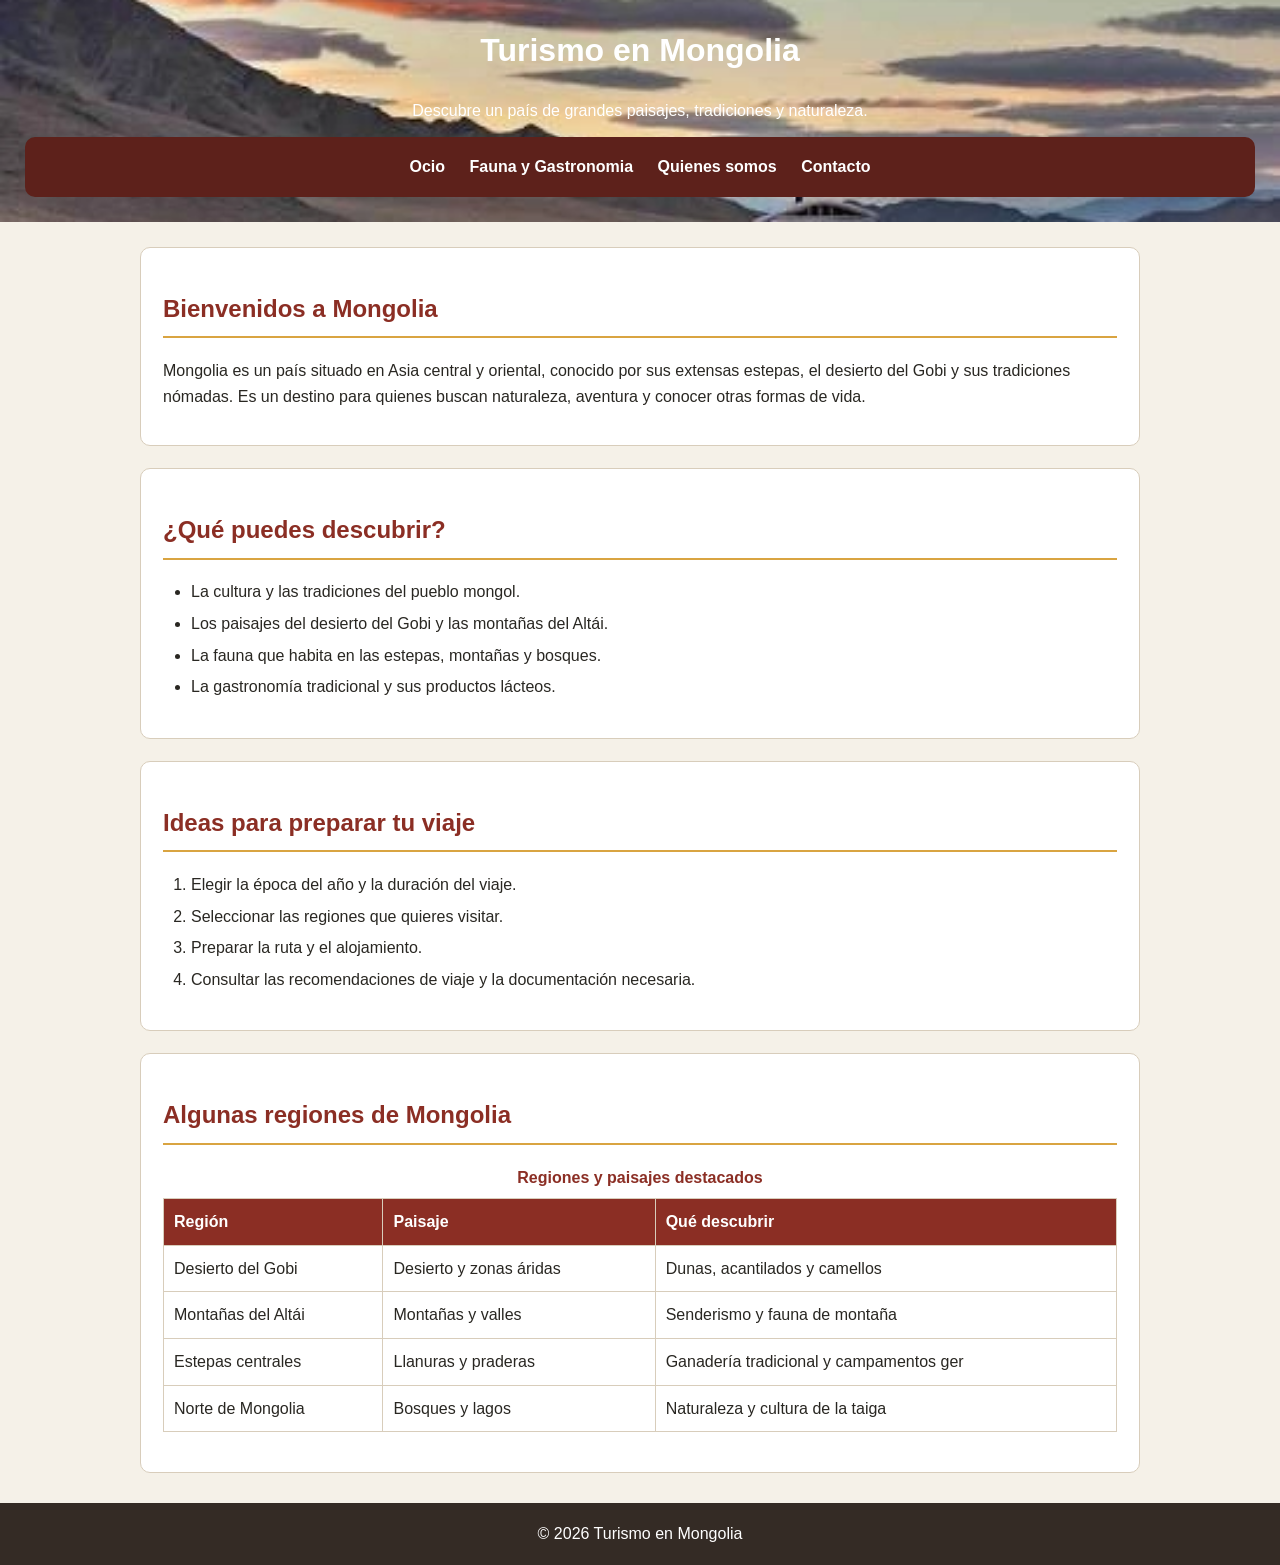
<file: mi-pagina-web-main/index.html>
<!DOCTYPE html>
<html lang="en">

<head>
    <meta charset="UTF-8">
    <meta name="viewport" content="width=device-width, initial-scale=1.0">
    <title>Mongolia</title>
    <link rel="icon" type="Imagenes/favicom.png" sizes="32x32" href="Imagenes/favicom.png">
    <link rel="apple-touch-icon" href="Imagenes/icono.png">
    <meta name="descripcion"
        content="En esta Web encontrarás qué visitar en mongolia, qué rutas recorrer, como son sus gentes y su cultura. ">
    <link rel="stylesheet" href="estilos.css">
</head>

<body>
    <header>
        <h1>Turismo en Mongolia</h1>
        <p>Descubre un país de grandes paisajes, tradiciones y naturaleza.</p>
        <nav>
            <a href="Ocio.html">Ocio</a>
            <a href="Fauna.html">Fauna y Gastronomia</a>
            <a href="SobreNosotros.html">Quienes somos</a>
            <a href="Contacto.html">Contacto</a>
        </nav>
    </header>
    <main>
        <section>
            <h2>Bienvenidos a Mongolia</h2>
            <p>Mongolia es un país situado en Asia central y oriental, conocido por sus extensas estepas, el desierto
                del Gobi y sus tradiciones nómadas. Es un destino para quienes buscan naturaleza, aventura y conocer
                otras formas de vida.</p>
        </section>

        <section>
            <h2>¿Qué puedes descubrir?</h2>
            <ul>
                <li>La cultura y las tradiciones del pueblo mongol.</li>
                <li>Los paisajes del desierto del Gobi y las montañas del Altái.</li>
                <li>La fauna que habita en las estepas, montañas y bosques.</li>
                <li>La gastronomía tradicional y sus productos lácteos.</li>
            </ul>
        </section>

        <section>
            <h2>Ideas para preparar tu viaje</h2>
            <ol>
                <li>Elegir la época del año y la duración del viaje.</li>
                <li>Seleccionar las regiones que quieres visitar.</li>
                <li>Preparar la ruta y el alojamiento.</li>
                <li>Consultar las recomendaciones de viaje y la documentación necesaria.</li>
            </ol>
        </section>

        <section>
            <h2>Algunas regiones de Mongolia</h2>
            <table>
                <caption>Regiones y paisajes destacados</caption>
                <thead>
                    <tr>
                        <th scope="col">Región</th>
                        <th scope="col">Paisaje</th>
                        <th scope="col">Qué descubrir</th>
                    </tr>
                </thead>
                <tbody>
                    <tr>
                        <td>Desierto del Gobi</td>
                        <td>Desierto y zonas áridas</td>
                        <td>Dunas, acantilados y camellos</td>
                    </tr>
                    <tr>
                        <td>Montañas del Altái</td>
                        <td>Montañas y valles</td>
                        <td>Senderismo y fauna de montaña</td>
                    </tr>
                    <tr>
                        <td>Estepas centrales</td>
                        <td>Llanuras y praderas</td>
                        <td>Ganadería tradicional y campamentos ger</td>
                    </tr>
                    <tr>
                        <td>Norte de Mongolia</td>
                        <td>Bosques y lagos</td>
                        <td>Naturaleza y cultura de la taiga</td>
                    </tr>
                </tbody>
            </table>
        </section>
    </main>
    <footer>
        <p>&copy; 2026 Turismo en Mongolia</p>
    </footer>
</body>


</html>
</file>
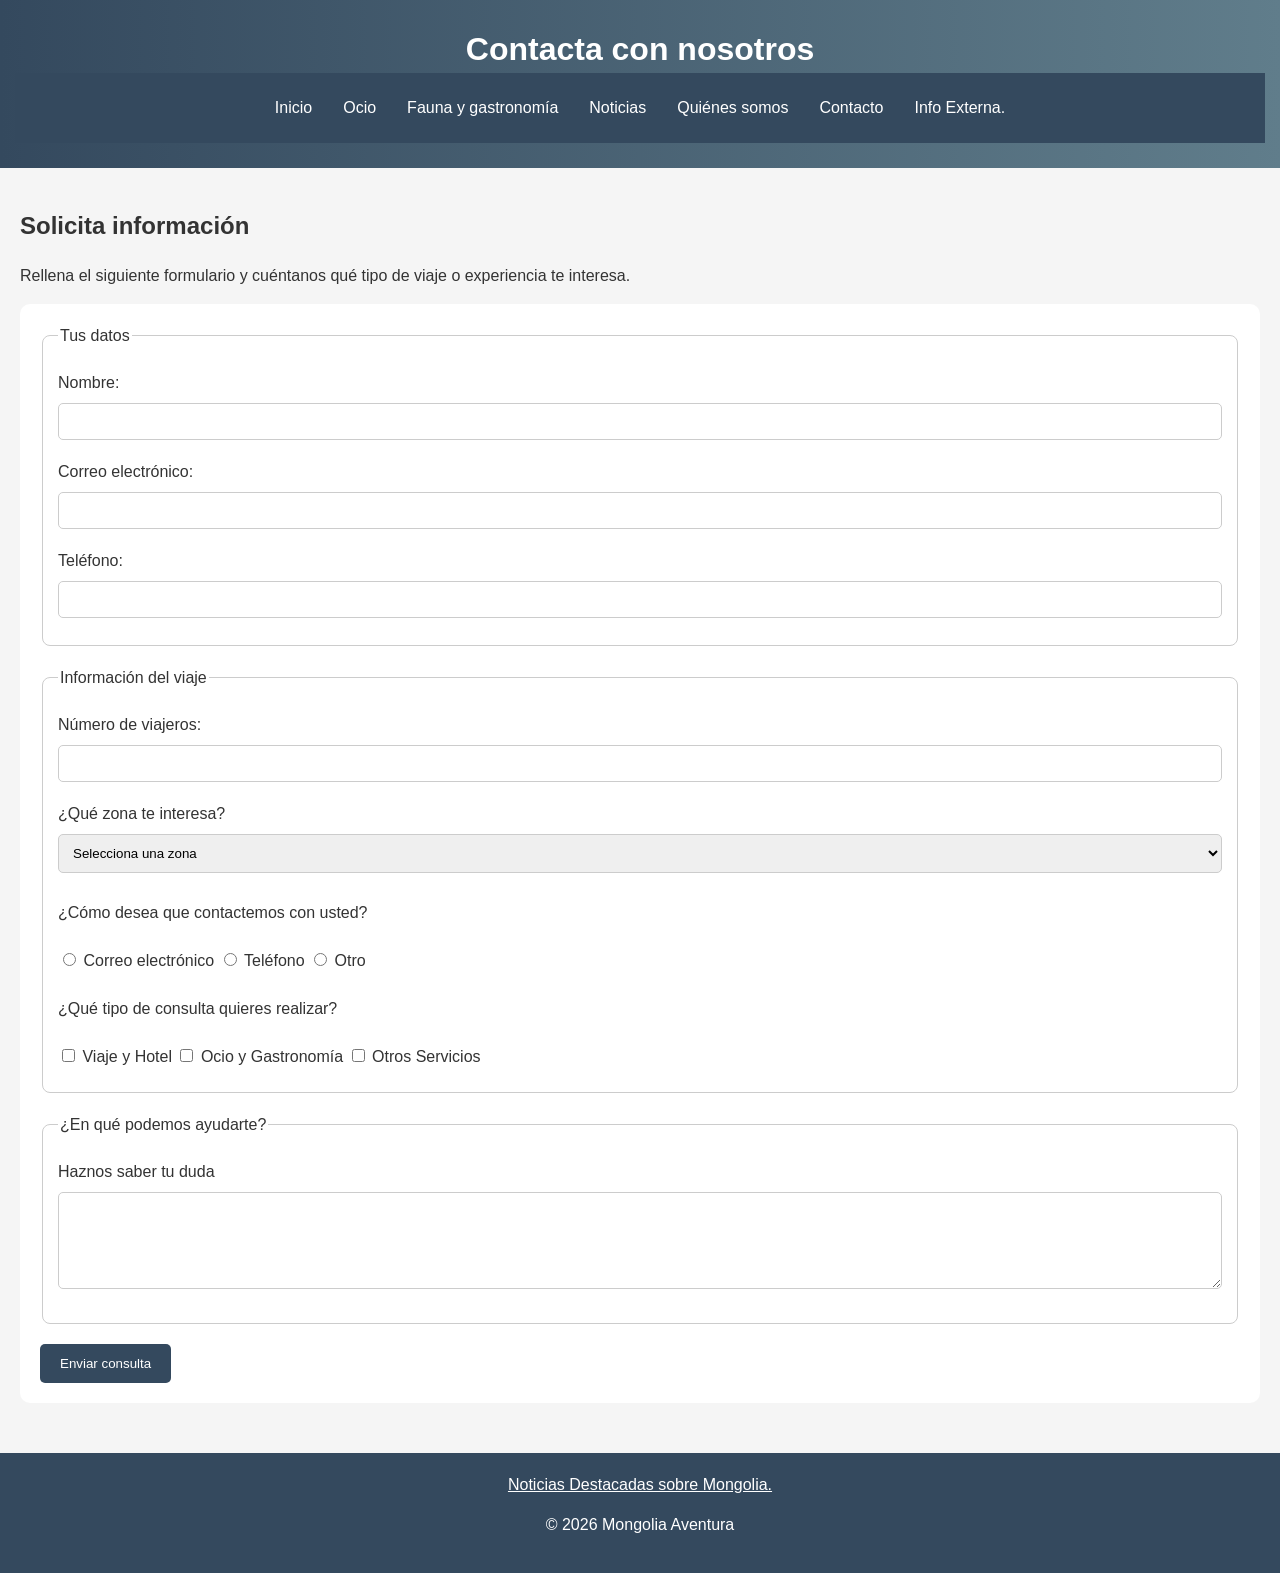
<file: Contacto.html>
<!DOCTYPE html>
<html lang="es">

<head>
    <meta charset="UTF-8">
    <meta name="viewport" content="width=device-width, initial-scale=1.0">
    <title>Contacto Mongolia Aventura</title>
    <link rel="icon" type="image/png" sizes="32x32" href="Imagenes/favicom.webp">
    <link rel="apple-touch-icon" href="Imagenes/icono.png">
    <meta name="description"
        content="Contacta con Mongolia Aventura para solicitar información sobre viajes y experiencias en Mongolia.">
    <link rel="stylesheet" href="estilos.css">

</head>

<body>
    <header>
        <h1>Contacta con nosotros</h1>
        <nav>
            <a href="index.html">Inicio</a>
            <a href="Ocio.html">Ocio</a>
            <a href="FaunayGastronomia.html">Fauna y gastronomía</a>
            <a href="noticias.xml">Noticias</a>
            <a href="SobreNosotros.html">Quiénes somos</a>
            <a href="Contacto.html">Contacto</a>
            <a href="https://es.wikipedia.org/wiki/Mongolia" target="_blank" rel="noopener">Info Externa.</a>
        </nav>
    </header>

    <main>
        <section>
            <h2>Solicita información</h2>
            <p>Rellena el siguiente formulario y cuéntanos qué tipo de viaje o experiencia te interesa.</p>

            <form action="gracias.html" method="get">
                <fieldset>
                    <legend>Tus datos</legend>

                    <label for="nombre">Nombre:</label>
                    <input type="text" id="nombre" name="nombre" required>

                    <label for="correo">Correo electrónico:</label>
                    <input type="email" id="correo" name="correo" required>

                    <label for="telefono">Teléfono:</label>
                    <input type="text" id="telefono" name="telefono" required>
                </fieldset>

                <fieldset>
                    <legend>Información del viaje</legend>

                    <label for="viajeros">Número de viajeros:</label>
                    <input type="number" id="viajeros" name="viajeros" min="1" max="12" required>

                    <label for="destino">¿Qué zona te interesa?</label>
                    <select id="destino" name="destino" required>
                        <option value="">Selecciona una zona</option>
                        <option value="gobi">Desierto del Gobi</option>
                        <option value="altai">Montañas del Altái</option>
                        <option value="estepas">Estepas centrales</option>
                        <option value="norte">Norte de Mongolia</option>
                    </select>

                    <p>¿Cómo desea que contactemos con usted?</p>
                    <input type="radio" id="contacto-email" name="contacto" value="email" required>
                    <label for="contacto-email">Correo electrónico</label>

                    <input type="radio" id="contacto-tlf" name="contacto" value="tlf">
                    <label for="contacto-tlf">Teléfono</label>

                    <input type="radio" id="contacto-otro" name="contacto" value="otros">
                    <label for="contacto-otro">Otro</label>

                    <p>¿Qué tipo de consulta quieres realizar?</p>
                    <input type="checkbox" id="consulta-viaje" name="actividades" value="viaje">
                    <label for="consulta-viaje">Viaje y Hotel</label>

                    <input type="checkbox" id="consulta-ocio" name="actividades" value="Ocio">
                    <label for="consulta-ocio">Ocio y Gastronomía</label>

                    <input type="checkbox" id="consulta-otros" name="actividades" value="otros">
                    <label for="consulta-otros">Otros Servicios</label>
                </fieldset>

                <fieldset>
                    <legend>¿En qué podemos ayudarte?</legend>
                    <label for="mensaje">Haznos saber tu duda</label>
                    <textarea id="mensaje" name="mensaje" rows="5" required></textarea>
                </fieldset>

                <button type="submit">Enviar consulta</button>
            </form>
        </section>
    </main>

    <footer>
        <a href="noticias.xml">Noticias Destacadas sobre Mongolia.</a>
        <p>&copy; 2026 Mongolia Aventura</p>
    </footer>
</body>

</html>
</file>
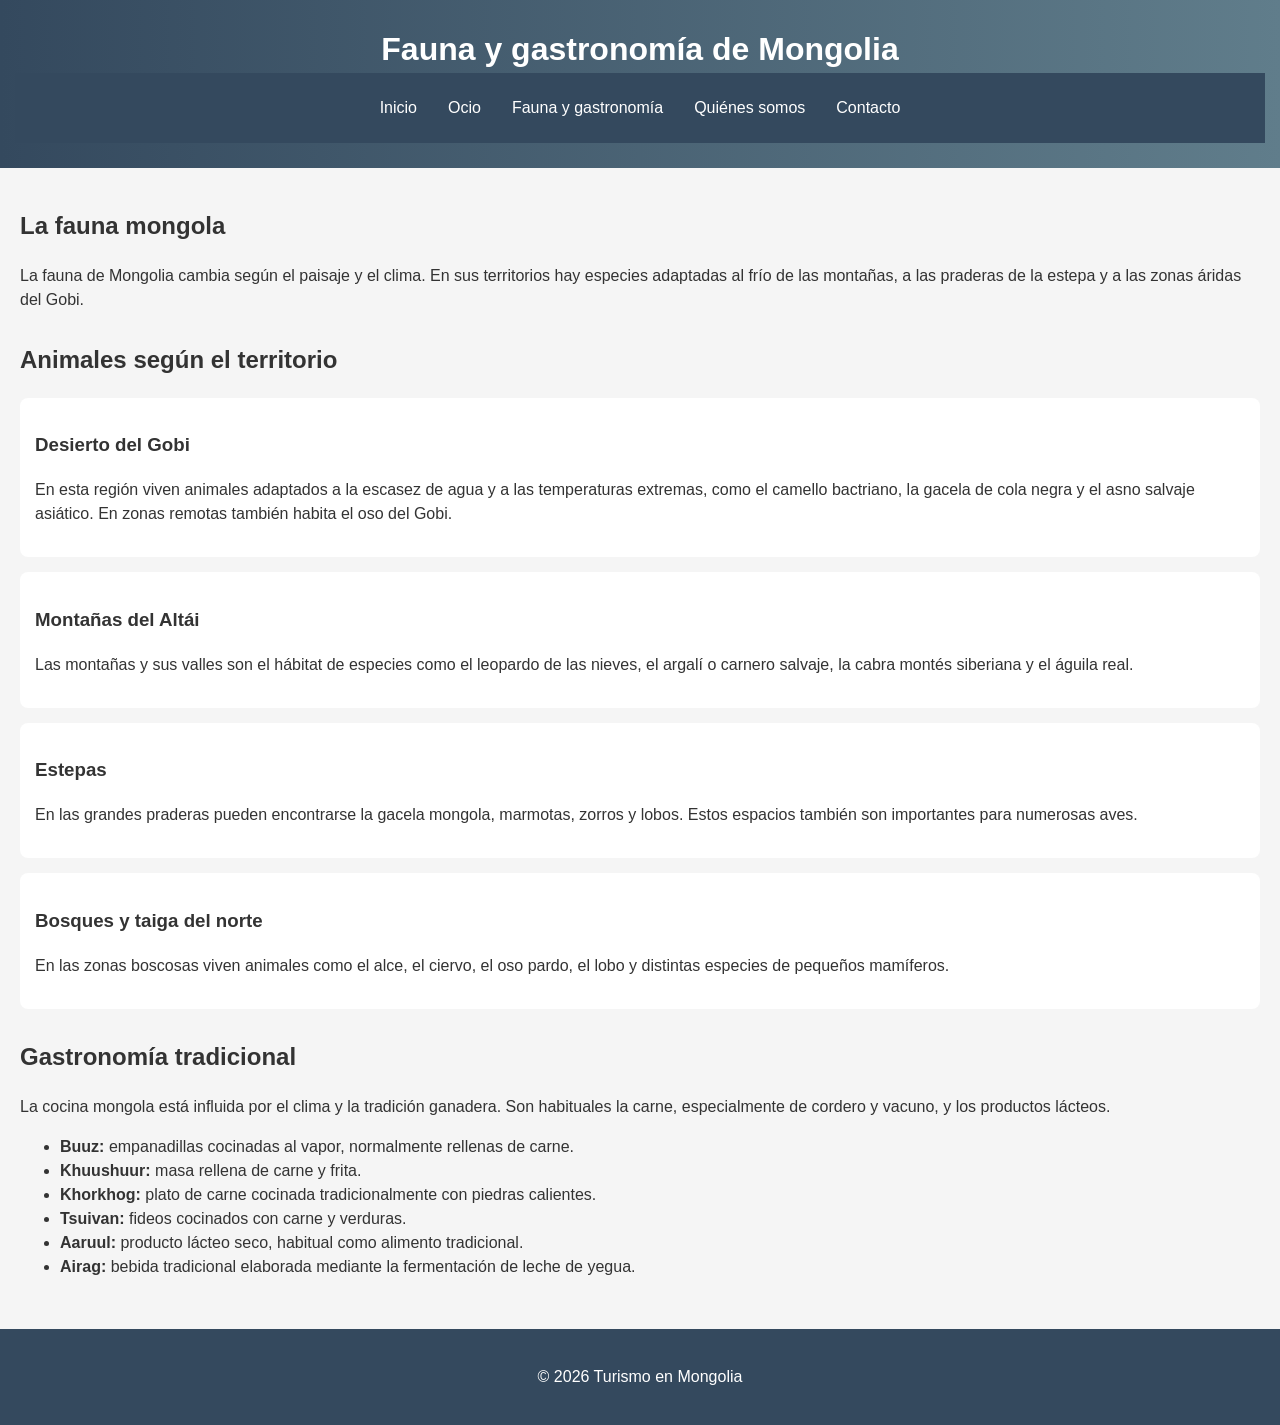
<file: Fauna.html>
<!DOCTYPE html>
<html lang="es">
<head>
    <meta charset="UTF-8">
    <meta name="viewport" content="width=device-width, initial-scale=1.0">
    <title>Fauna y gastronomía | Mongolia</title>
    <link rel="icon" type="image/png" sizes="32x32" href="Imagenes/favicon.png">
    <link rel="apple-touch-icon" href="Imagenes/icono.png">
    <meta name="description" content="Descubre los animales de Mongolia y algunos platos de su gastronomía tradicional.">
    <link rel="stylesheet" href="estilos.css">
</head>
<body>
    <header>
        <h1>Fauna y gastronomía de Mongolia</h1>
        <nav>
            <a href="index.html">Inicio</a>
            <a href="Ocio.html">Ocio</a>
            <a href="Fauna.html">Fauna y gastronomía</a>
            <a href="SobreNosotros.html">Quiénes somos</a>
            <a href="Contacto.html">Contacto</a>
        </nav>
    </header>

    <main>
        <section>
            <h2>La fauna mongola</h2>
            <p>La fauna de Mongolia cambia según el paisaje y el clima. En sus territorios hay especies adaptadas al frío de las montañas, a las praderas de la estepa y a las zonas áridas del Gobi.</p>
        </section>

        <section>
            <h2>Animales según el territorio</h2>
            <article>
                <h3>Desierto del Gobi</h3>
                <p>En esta región viven animales adaptados a la escasez de agua y a las temperaturas extremas, como el camello bactriano, la gacela de cola negra y el asno salvaje asiático. En zonas remotas también habita el oso del Gobi.</p>
            </article>
            <article>
                <h3>Montañas del Altái</h3>
                <p>Las montañas y sus valles son el hábitat de especies como el leopardo de las nieves, el argalí o carnero salvaje, la cabra montés siberiana y el águila real.</p>
            </article>
            <article>
                <h3>Estepas</h3>
                <p>En las grandes praderas pueden encontrarse la gacela mongola, marmotas, zorros y lobos. Estos espacios también son importantes para numerosas aves.</p>
            </article>
            <article>
                <h3>Bosques y taiga del norte</h3>
                <p>En las zonas boscosas viven animales como el alce, el ciervo, el oso pardo, el lobo y distintas especies de pequeños mamíferos.</p>
            </article>
        </section>

        <section>
            <h2>Gastronomía tradicional</h2>
            <p>La cocina mongola está influida por el clima y la tradición ganadera. Son habituales la carne, especialmente de cordero y vacuno, y los productos lácteos.</p>
            <ul>
                <li><strong>Buuz:</strong> empanadillas cocinadas al vapor, normalmente rellenas de carne.</li>
                <li><strong>Khuushuur:</strong> masa rellena de carne y frita.</li>
                <li><strong>Khorkhog:</strong> plato de carne cocinada tradicionalmente con piedras calientes.</li>
                <li><strong>Tsuivan:</strong> fideos cocinados con carne y verduras.</li>
                <li><strong>Aaruul:</strong> producto lácteo seco, habitual como alimento tradicional.</li>
                <li><strong>Airag:</strong> bebida tradicional elaborada mediante la fermentación de leche de yegua.</li>
            </ul>
        </section>
    </main>

    <footer>
        <p>&copy; 2026 Turismo en Mongolia</p>
    </footer>
</body>
</html>
</file>
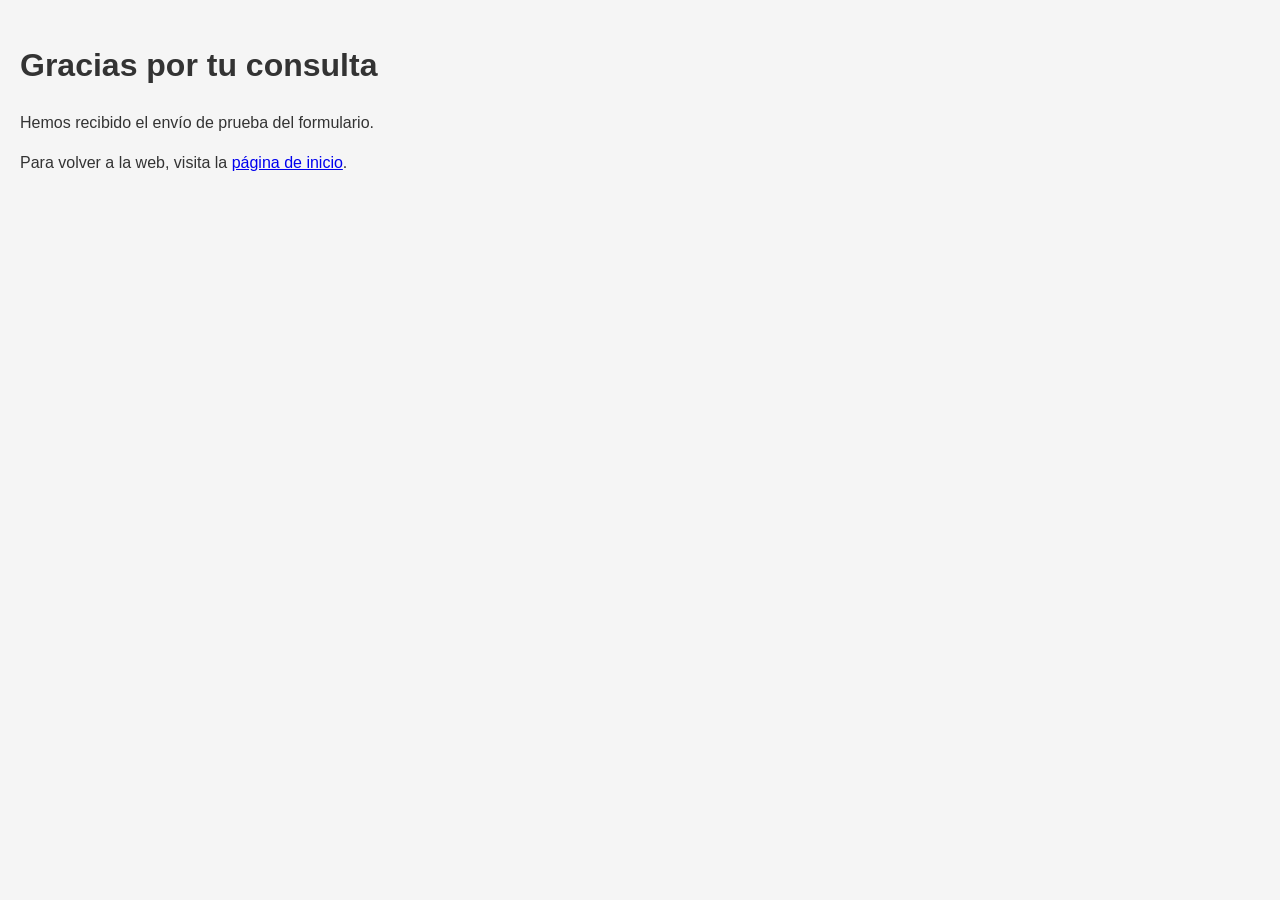
<file: gracias.html>
<!DOCTYPE html>
<html lang="es">
<head>
    <meta charset="UTF-8">
    <meta name="viewport" content="width=device-width, initial-scale=1.0">
    <title>Gracias  Mongolia </title>
    <link rel="stylesheet" href="estilos.css">
</head>
<body>
    <main>
        <h1>Gracias por tu consulta</h1>
        <p>Hemos recibido el envío de prueba del formulario.</p>
        <p>Para volver a la web, visita la <a href="index.html">página de inicio</a>.</p>
    </main>
</body>
</html>
</file>
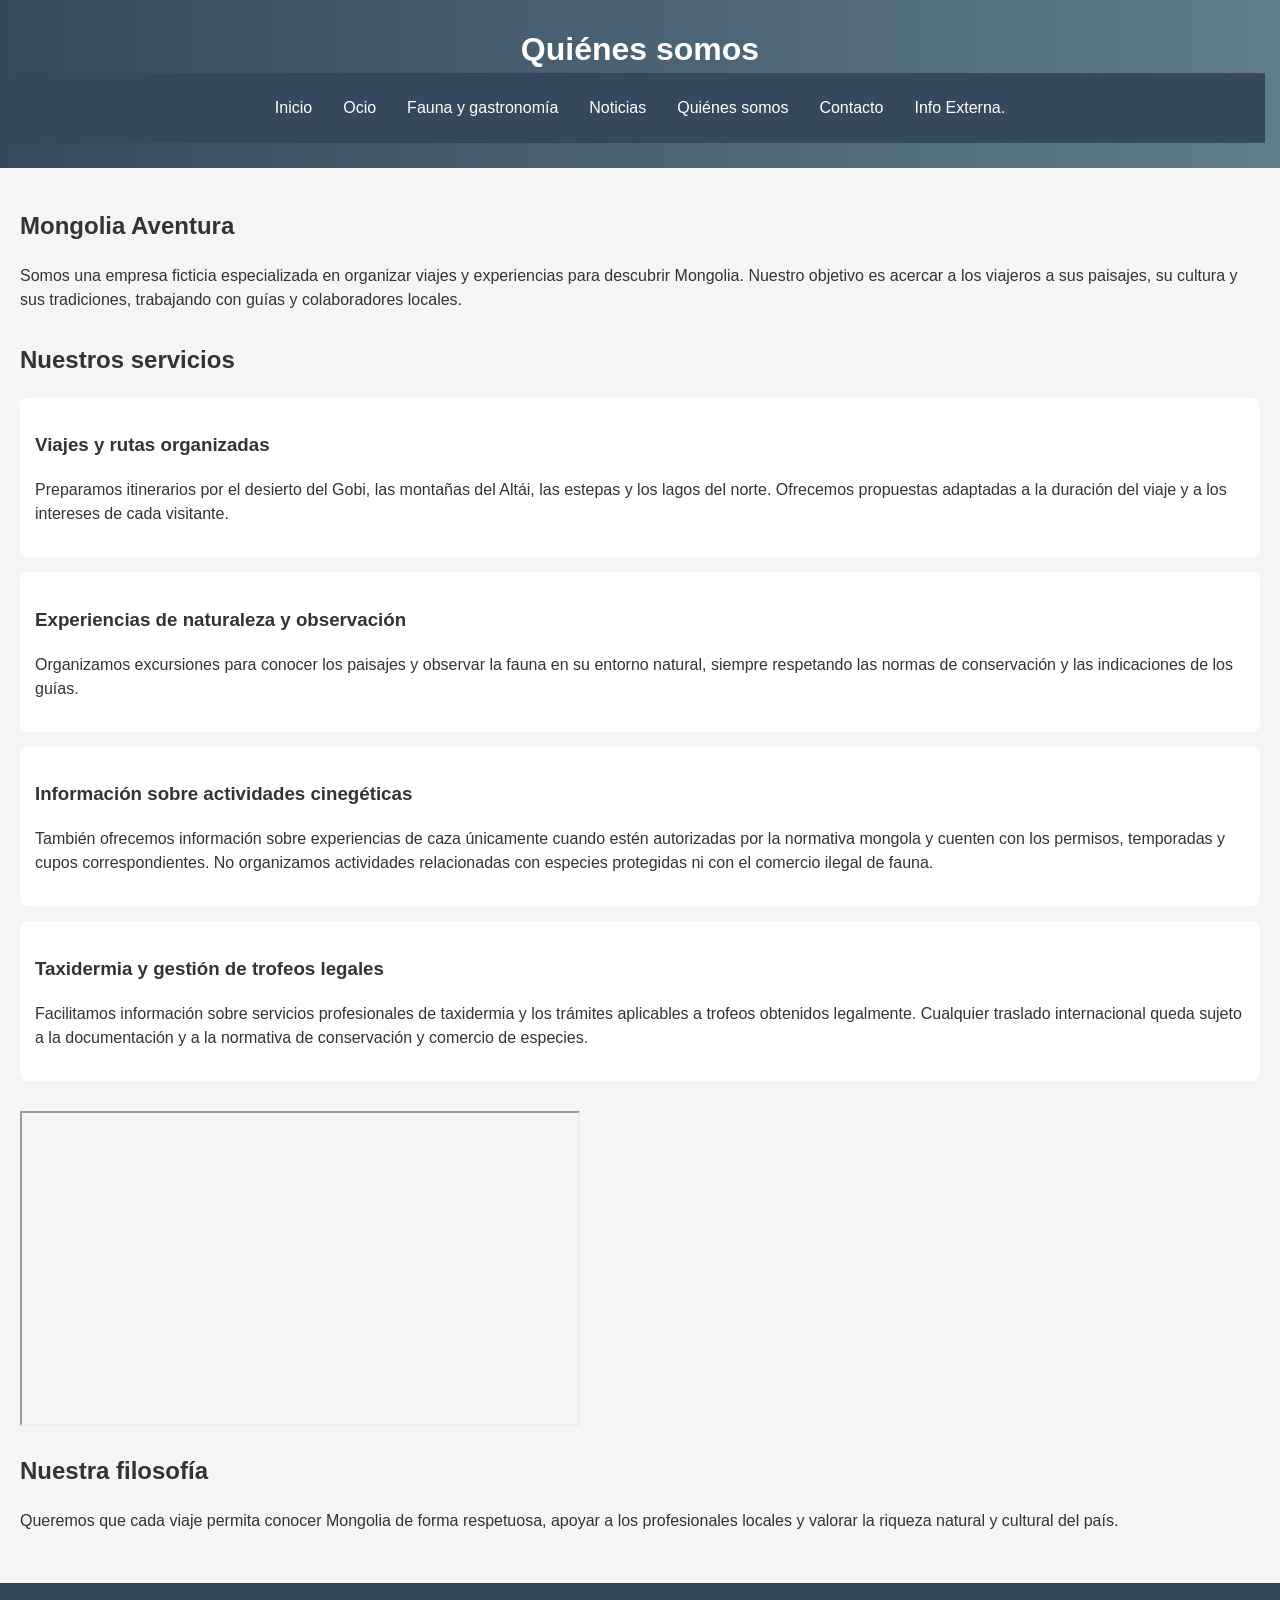
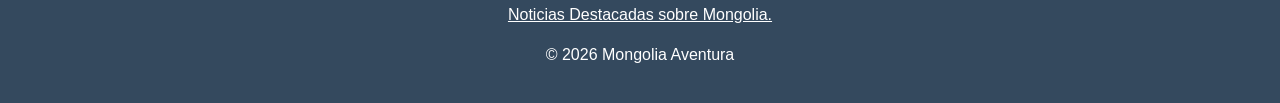
<file: SobreNosotros.html>
<!DOCTYPE html>
<html lang="es">

<head>
    <meta charset="UTF-8">
    <meta name="viewport" content="width=device-width, initial-scale=1.0">
    <title>Quiénes somos: Mongolia Aventura</title>
    <link rel="icon" type="image/png" sizes="32x32" href="Imagenes/favicom.webp">
    <link rel="apple-touch-icon" href="Imagenes/icono.png">
    <meta name="description"
        content="Conoce Mongolia Aventura, una empresa ficticia dedicada a organizar viajes y experiencias en Mongolia.">
    <link rel="stylesheet" href="estilos.css">
</head>

<body>
    <header>
        <h1>Quiénes somos</h1>
        <nav>
            <a href="index.html">Inicio</a>
            <a href="Ocio.html">Ocio</a>
            <a href="FaunayGastronomia.html">Fauna y gastronomía</a>
            <a href="noticias.xml">Noticias</a>
            <a href="SobreNosotros.html">Quiénes somos</a>
            <a href="Contacto.html">Contacto</a>
            <a href="https://es.wikipedia.org/wiki/Mongolia" target="_blank" rel="noopener">Info Externa.</a>
        </nav>
    </header>

    <main>
        <section>
            <h2>Mongolia Aventura</h2>
            <p>Somos una empresa ficticia especializada en organizar viajes y experiencias para descubrir Mongolia.
                Nuestro objetivo es acercar a los viajeros a sus paisajes, su cultura y sus tradiciones, trabajando con
                guías y colaboradores locales.</p>
        </section>

        <section>
            <h2>Nuestros servicios</h2>
            <article>
                <h3>Viajes y rutas organizadas</h3>
                <p>Preparamos itinerarios por el desierto del Gobi, las montañas del Altái, las estepas y los lagos del
                    norte. Ofrecemos propuestas adaptadas a la duración del viaje y a los intereses de cada visitante.
                </p>
            </article>
            <article>
                <h3>Experiencias de naturaleza y observación</h3>
                <p>Organizamos excursiones para conocer los paisajes y observar la fauna en su entorno natural, siempre
                    respetando las normas de conservación y las indicaciones de los guías.</p>
            </article>
            <article>
                <h3>Información sobre actividades cinegéticas</h3>
                <p>También ofrecemos información sobre experiencias de caza únicamente cuando estén autorizadas por la
                    normativa mongola y cuenten con los permisos, temporadas y cupos correspondientes. No organizamos
                    actividades relacionadas con especies protegidas ni con el comercio ilegal de fauna.</p>
            </article>
            <article>
                <h3>Taxidermia y gestión de trofeos legales</h3>
                <p>Facilitamos información sobre servicios profesionales de taxidermia y los trámites aplicables a
                    trofeos obtenidos legalmente. Cualquier traslado internacional queda sujeto a la documentación y a
                    la normativa de conservación y comercio de especies.</p>
            </article>
        </section>
        <iframe width="560" height="315" src="https://www.youtube.com/embed/KFYJTITi3XE"
            title="Documental sobre la vida y la infancia de los niños en Mongolia"
            allow="accelerometer; autoplay; clipboard-write; encrypted-media; gyroscope; picture-in-picture; web-share"
            referrerpolicy="strict-origin-when-cross-origin" allowfullscreen>
        </iframe>


        <section>
            <h2>Nuestra filosofía</h2>
            <p>Queremos que cada viaje permita conocer Mongolia de forma respetuosa, apoyar a los profesionales locales
                y valorar la riqueza natural y cultural del país.</p>
        </section>
    </main>

    <footer>
        <a href="noticias.xml">Noticias Destacadas sobre Mongolia.</a>
        <p>&copy; 2026 Mongolia Aventura</p>
    </footer>
</body>

</html>
</file>
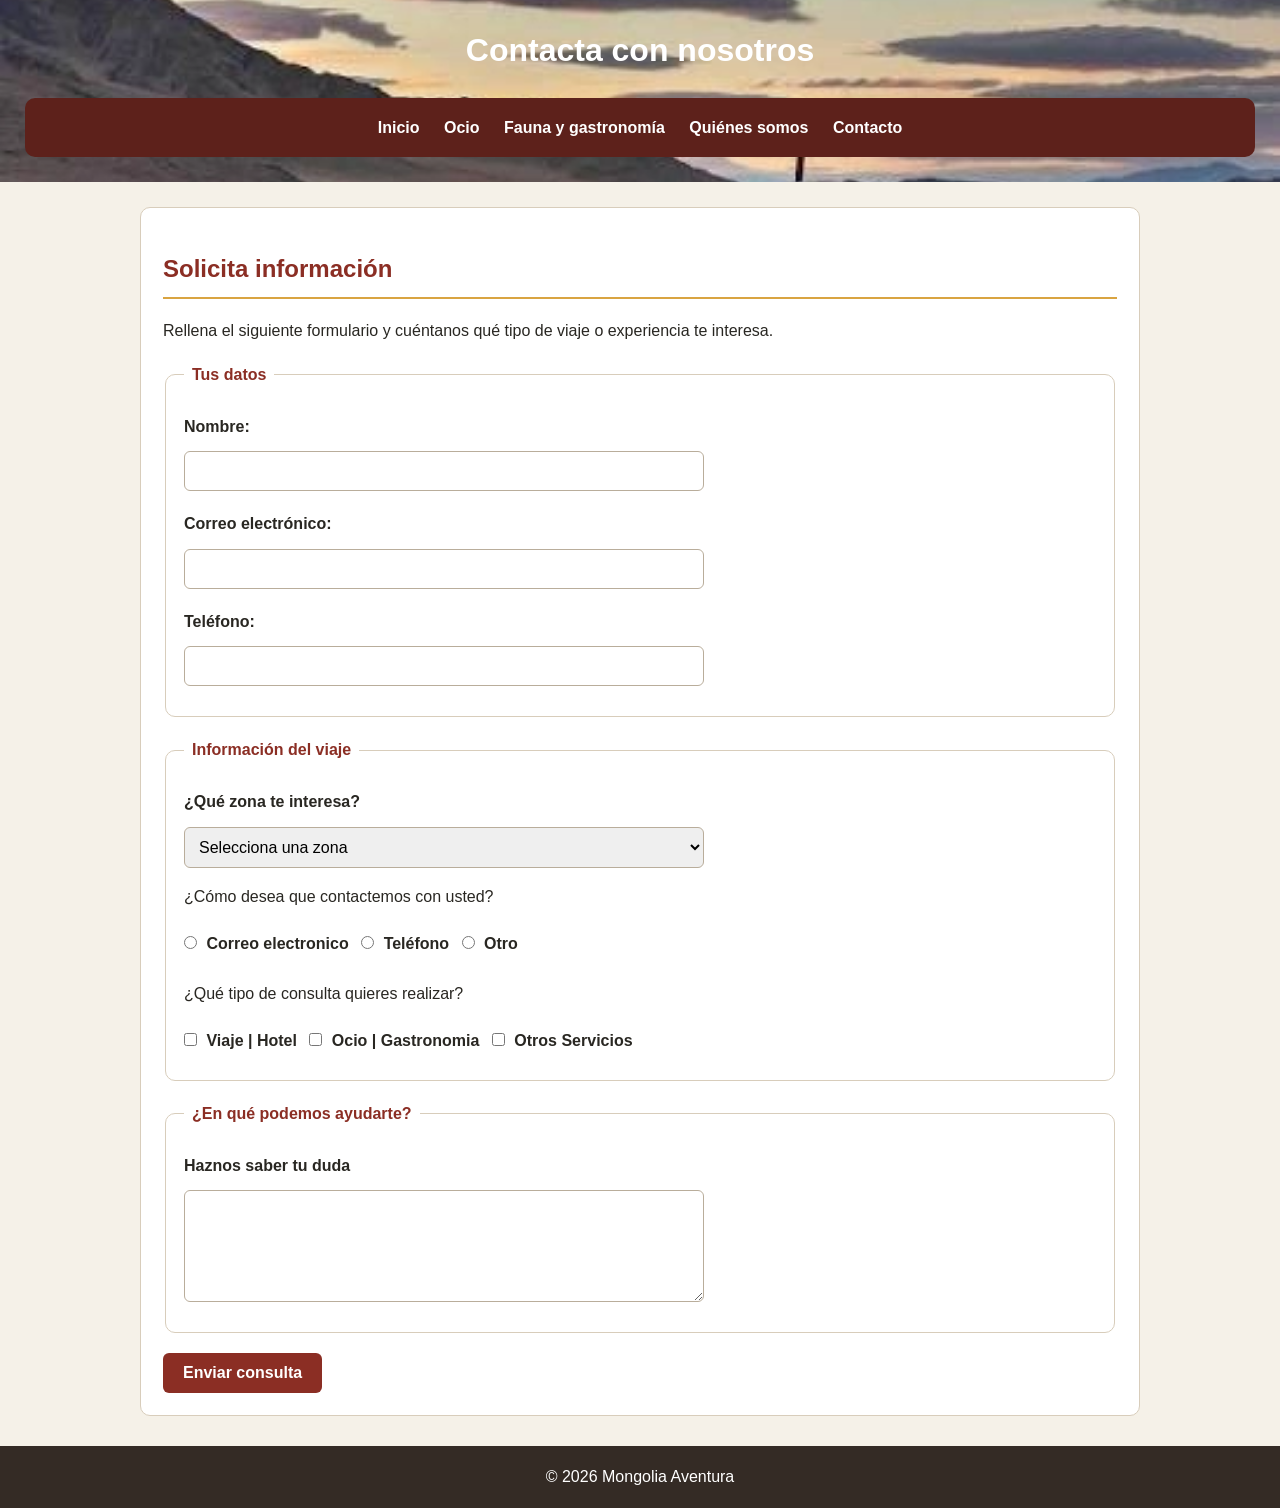
<file: mi-pagina-web-main/Contacto.html>
<!DOCTYPE html>
<html lang="es">
<head>
    <meta charset="UTF-8">
    <meta name="viewport" content="width=device-width, initial-scale=1.0">
    <title>Contacto | Mongolia Aventura</title>
    <link rel="icon" type="image/png" sizes="32x32" href="Imagenes/favicon.png">
    <link rel="apple-touch-icon" href="Imagenes/icono.png">
    <meta name="description" content="Contacta con Mongolia Aventura para solicitar información sobre viajes y experiencias en Mongolia.">
    <link rel="stylesheet" href="estilos.css">
</head>
<body>
    <header>
        <h1>Contacta con nosotros</h1>
        <nav>
            <a href="index.html">Inicio</a>
            <a href="Ocio.html">Ocio</a>
            <a href="Fauna.html">Fauna y gastronomía</a>
            <a href="SobreNosotros.html">Quiénes somos</a>
            <a href="Contacto.html">Contacto</a>
        </nav>
    </header>

    <main>
        <section>
            <h2>Solicita información</h2>
            <p>Rellena el siguiente formulario y cuéntanos qué tipo de viaje o experiencia te interesa.</p>

            <form action="gracias.html" method="get">
                <fieldset>
                    <legend>Tus datos</legend>

                    <label for="nombre">Nombre:</label>
                    <input type="text" id="nombre" name="nombre" required>

                    <label for="correo">Correo electrónico:</label>
                    <input type="email" id="correo" name="correo" required>

                    <label for="telefono">Teléfono:</label>
                    <input type="text" id="telefono" name="telefono" required>
                </fieldset>

                <fieldset>
                    <legend>Información del viaje</legend>

                    <label for="destino">¿Qué zona te interesa?</label>
                    <select id="destino" name="destino" required>
                        <option value="">Selecciona una zona</option>
                        <option value="gobi">Desierto del Gobi</option>
                        <option value="altai">Montañas del Altái</option>
                        <option value="estepas">Estepas centrales</option>
                        <option value="norte">Norte de Mongolia</option>
                    </select>

                    <p>¿Cómo desea que contactemos con usted?</p>
                    <input type="radio" id="email" name="contacto" value="email" required>
                    <label for="email">Correo electronico</label>

                    <input type="radio" id="tlf" name="contacto" value="tlf">
                    <label for="tlf">Teléfono</label>

                    <input type="radio" id="otros" name="contacto" value="otros">
                    <label for="otros">Otro</label>

                    <p>¿Qué tipo de consulta quieres realizar?</p>
                    <input type="checkbox" id="viaje" name="actividades" value="viaje">
                    <label for="viaje">Viaje | Hotel</label>

                    <input type="checkbox" id="Ocio" name="actividades" value="Ocio">
                    <label for="Ocio">Ocio | Gastronomia</label>

                    <input type="checkbox" id="otros" name="actividades" value="otros">
                    <label for="otros">Otros Servicios</label>
                </fieldset>

                <fieldset>
                    <legend>¿En qué podemos ayudarte?</legend>
                    <label for="mensaje">Haznos saber tu duda</label>
                    <textarea id="mensaje" name="mensaje" rows="5"></textarea>
                </fieldset>

                <button type="submit">Enviar consulta</button>
            </form>
        </section>
    </main>

    <footer>
        <p>&copy; 2026 Mongolia Aventura</p>
    </footer>
</body>
</html>
</file>
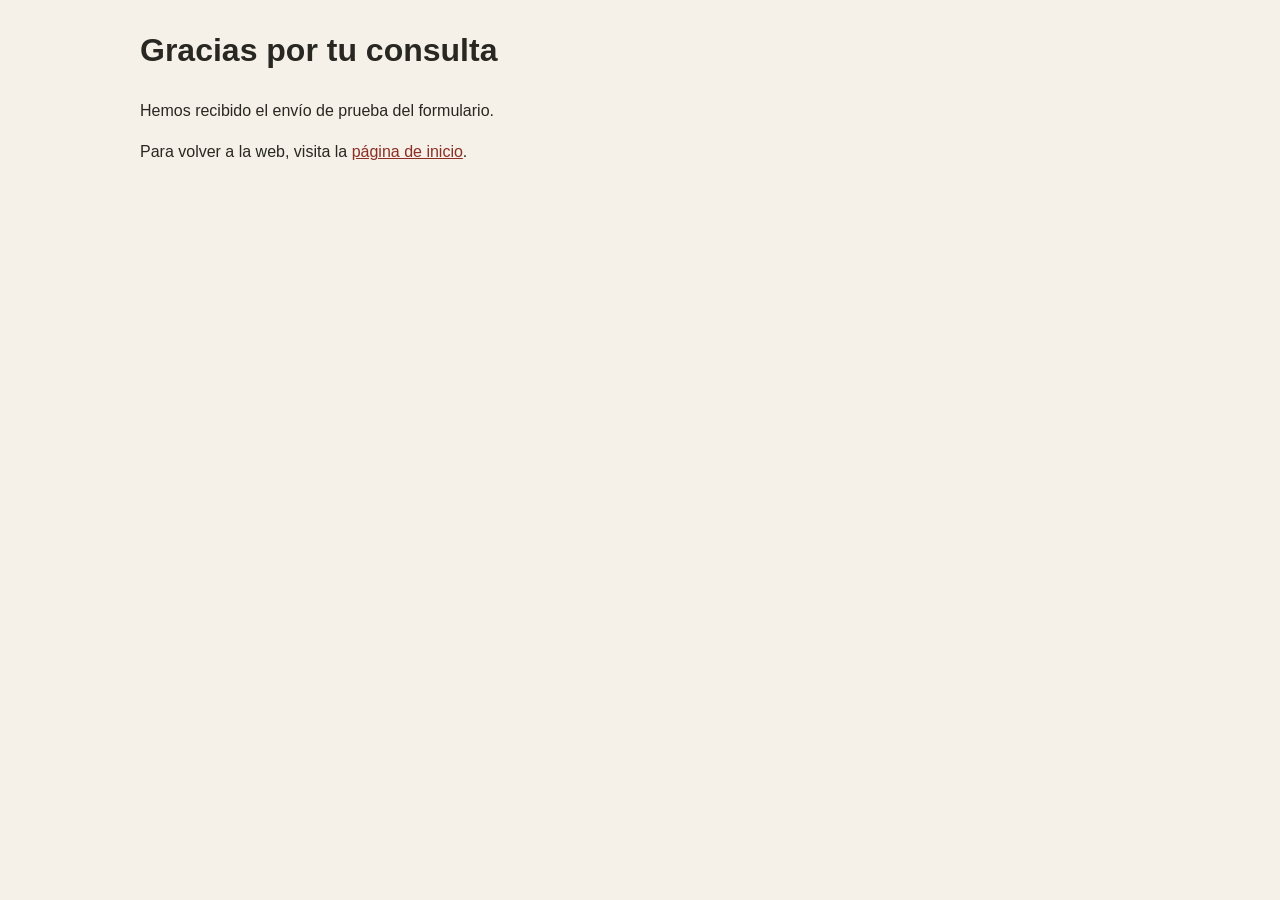
<file: mi-pagina-web-main/gracias.html>
<!DOCTYPE html>
<html lang="es">
<head>
    <meta charset="UTF-8">
    <meta name="viewport" content="width=device-width, initial-scale=1.0">
    <title>Gracias | Mongolia Aventura</title>
    <link rel="stylesheet" href="estilos.css">
</head>
<body>
    <main>
        <h1>Gracias por tu consulta</h1>
        <p>Hemos recibido el envío de prueba del formulario.</p>
        <p>Para volver a la web, visita la <a href="index.html">página de inicio</a>.</p>
    </main>
</body>
</html>
</file>
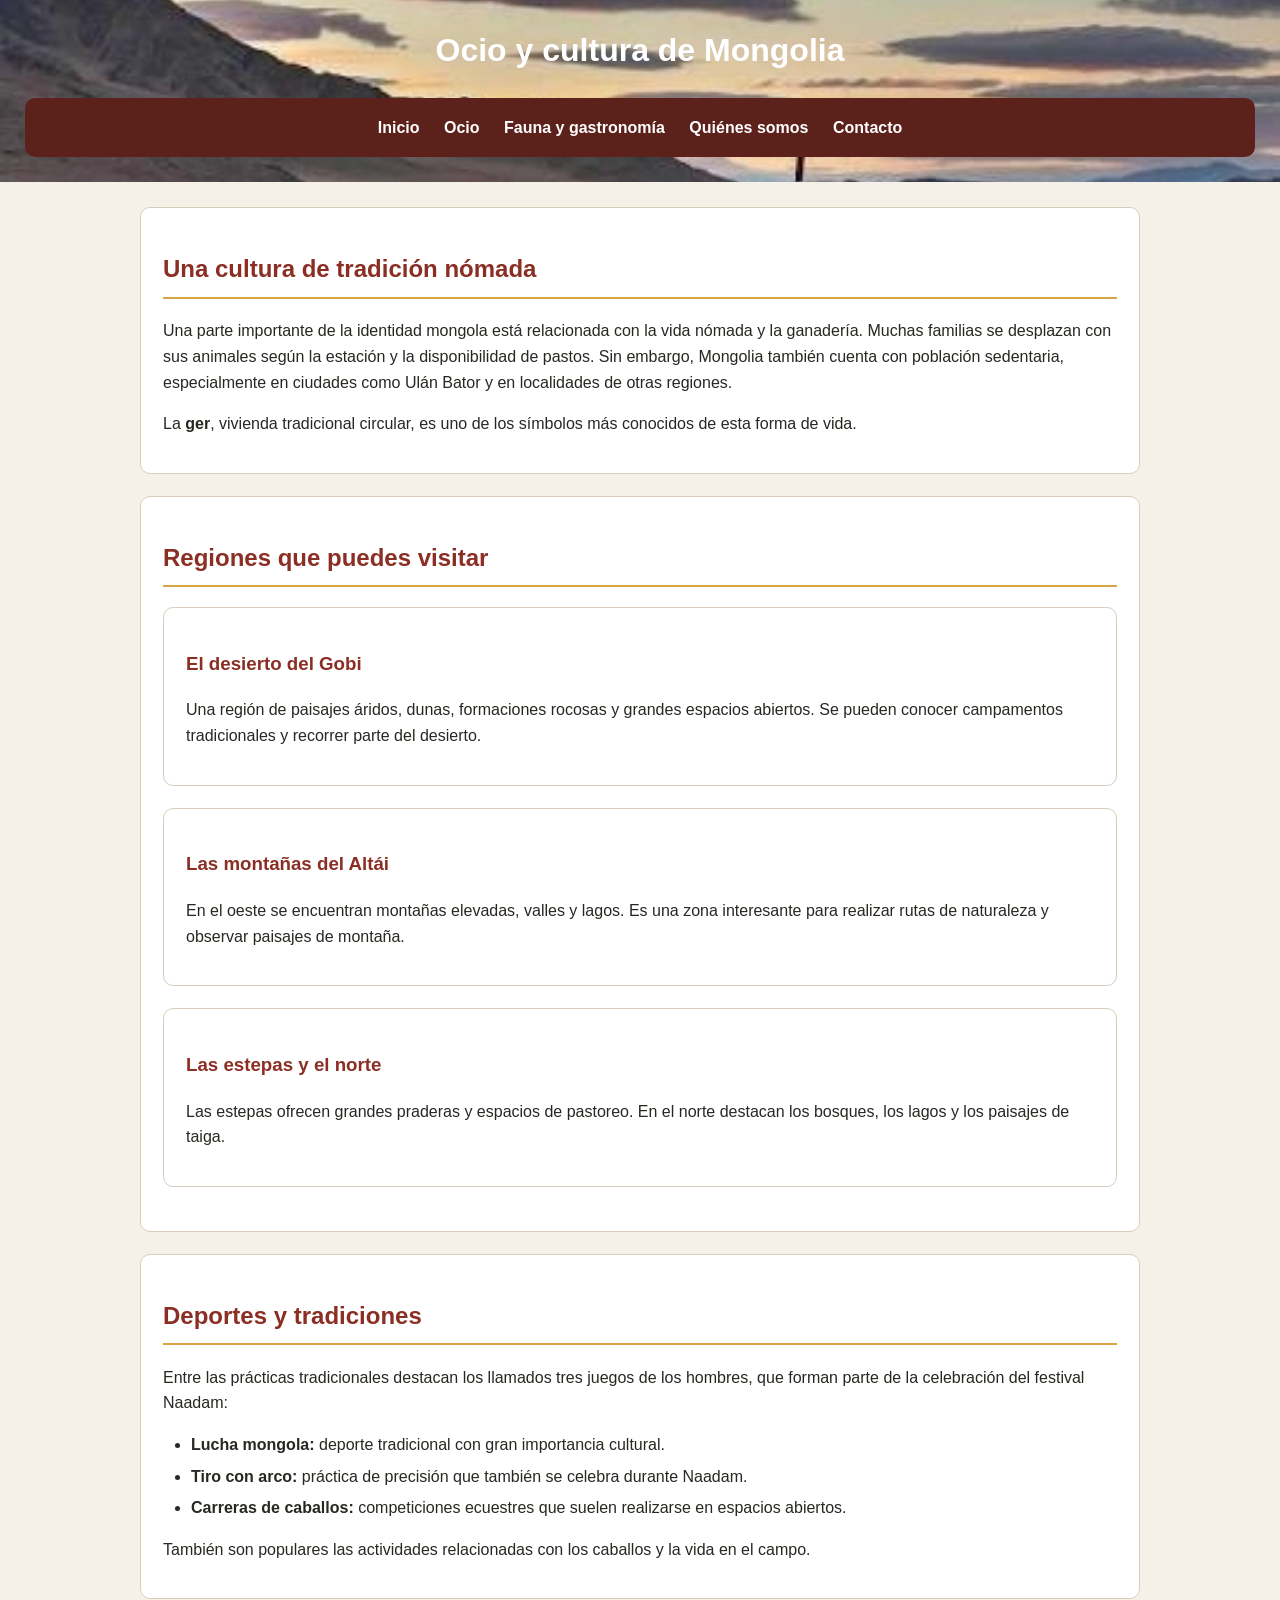
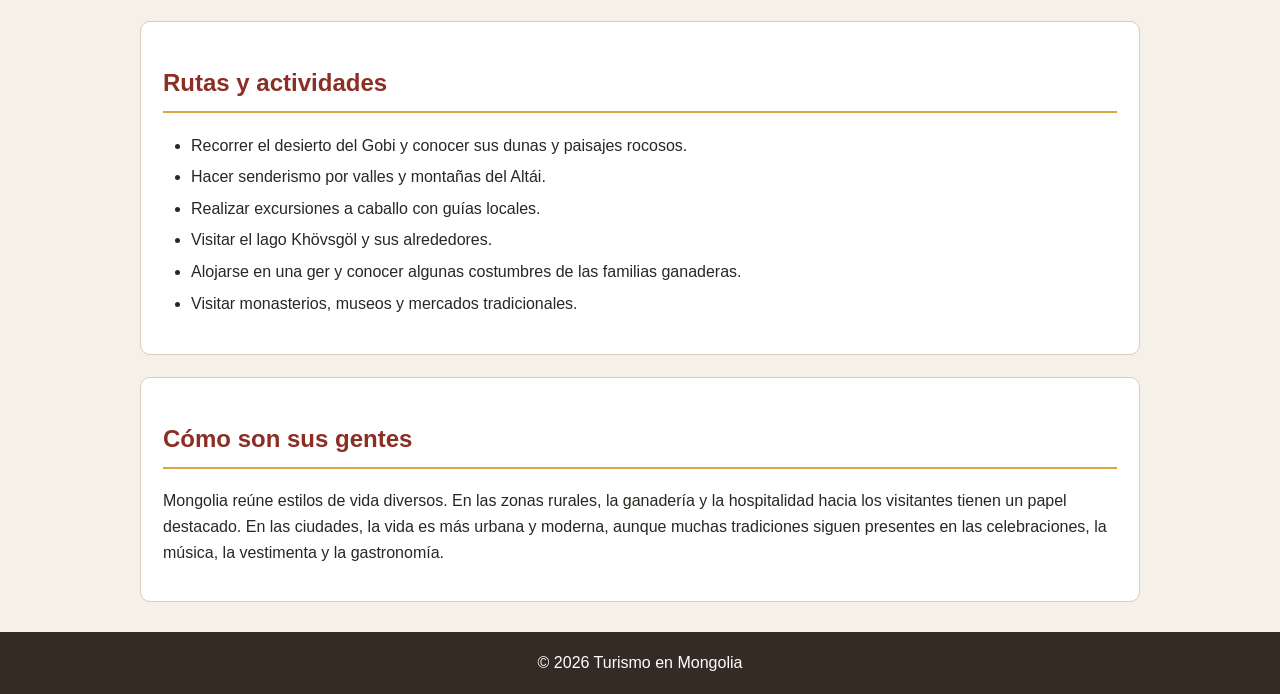
<file: mi-pagina-web-main/Ocio.html>
<!DOCTYPE html>
<html lang="es">
<head>
    <meta charset="UTF-8">
    <meta name="viewport" content="width=device-width, initial-scale=1.0">
    <title>Ocio y cultura | Mongolia</title>
    <link rel="icon" type="image/png" sizes="32x32" href="Imagenes/favicon.png">
    <link rel="apple-touch-icon" href="Imagenes/icono.png">
    <meta name="description" content="Conoce la cultura mongola, sus tradiciones, deportes, rutas y actividades turísticas.">
    <link rel="stylesheet" href="estilos.css">
</head>
<body>
    <header>
        <h1>Ocio y cultura de Mongolia</h1>
        <nav>
            <a href="index.html">Inicio</a>
            <a href="Ocio.html">Ocio</a>
            <a href="Fauna.html">Fauna y gastronomía</a>
            <a href="SobreNosotros.html">Quiénes somos</a>
            <a href="Contacto.html">Contacto</a>
        </nav>
    </header>

    <main>
        <section>
            <h2>Una cultura de tradición nómada</h2>
            <p>Una parte importante de la identidad mongola está relacionada con la vida nómada y la ganadería. Muchas familias se desplazan con sus animales según la estación y la disponibilidad de pastos. Sin embargo, Mongolia también cuenta con población sedentaria, especialmente en ciudades como Ulán Bator y en localidades de otras regiones.</p>
            <p>La <strong>ger</strong>, vivienda tradicional circular, es uno de los símbolos más conocidos de esta forma de vida.</p>
        </section>

        <section>
            <h2>Regiones que puedes visitar</h2>
            <article>
                <h3>El desierto del Gobi</h3>
                <p>Una región de paisajes áridos, dunas, formaciones rocosas y grandes espacios abiertos. Se pueden conocer campamentos tradicionales y recorrer parte del desierto.</p>
            </article>
            <article>
                <h3>Las montañas del Altái</h3>
                <p>En el oeste se encuentran montañas elevadas, valles y lagos. Es una zona interesante para realizar rutas de naturaleza y observar paisajes de montaña.</p>
            </article>
            <article>
                <h3>Las estepas y el norte</h3>
                <p>Las estepas ofrecen grandes praderas y espacios de pastoreo. En el norte destacan los bosques, los lagos y los paisajes de taiga.</p>
            </article>
        </section>

        <section>
            <h2>Deportes y tradiciones</h2>
            <p>Entre las prácticas tradicionales destacan los llamados tres juegos de los hombres, que forman parte de la celebración del festival Naadam:</p>
            <ul>
                <li><strong>Lucha mongola:</strong> deporte tradicional con gran importancia cultural.</li>
                <li><strong>Tiro con arco:</strong> práctica de precisión que también se celebra durante Naadam.</li>
                <li><strong>Carreras de caballos:</strong> competiciones ecuestres que suelen realizarse en espacios abiertos.</li>
            </ul>
            <p>También son populares las actividades relacionadas con los caballos y la vida en el campo.</p>
        </section>

        <section>
            <h2>Rutas y actividades</h2>
            <ul>
                <li>Recorrer el desierto del Gobi y conocer sus dunas y paisajes rocosos.</li>
                <li>Hacer senderismo por valles y montañas del Altái.</li>
                <li>Realizar excursiones a caballo con guías locales.</li>
                <li>Visitar el lago Khövsgöl y sus alrededores.</li>
                <li>Alojarse en una ger y conocer algunas costumbres de las familias ganaderas.</li>
                <li>Visitar monasterios, museos y mercados tradicionales.</li>
            </ul>
        </section>

        <section>
            <h2>Cómo son sus gentes</h2>
            <p>Mongolia reúne estilos de vida diversos. En las zonas rurales, la ganadería y la hospitalidad hacia los visitantes tienen un papel destacado. En las ciudades, la vida es más urbana y moderna, aunque muchas tradiciones siguen presentes en las celebraciones, la música, la vestimenta y la gastronomía.</p>
        </section>
    </main>

    <footer>
        <p>&copy; 2026 Turismo en Mongolia</p>
    </footer>
</body>
</html>
</file>
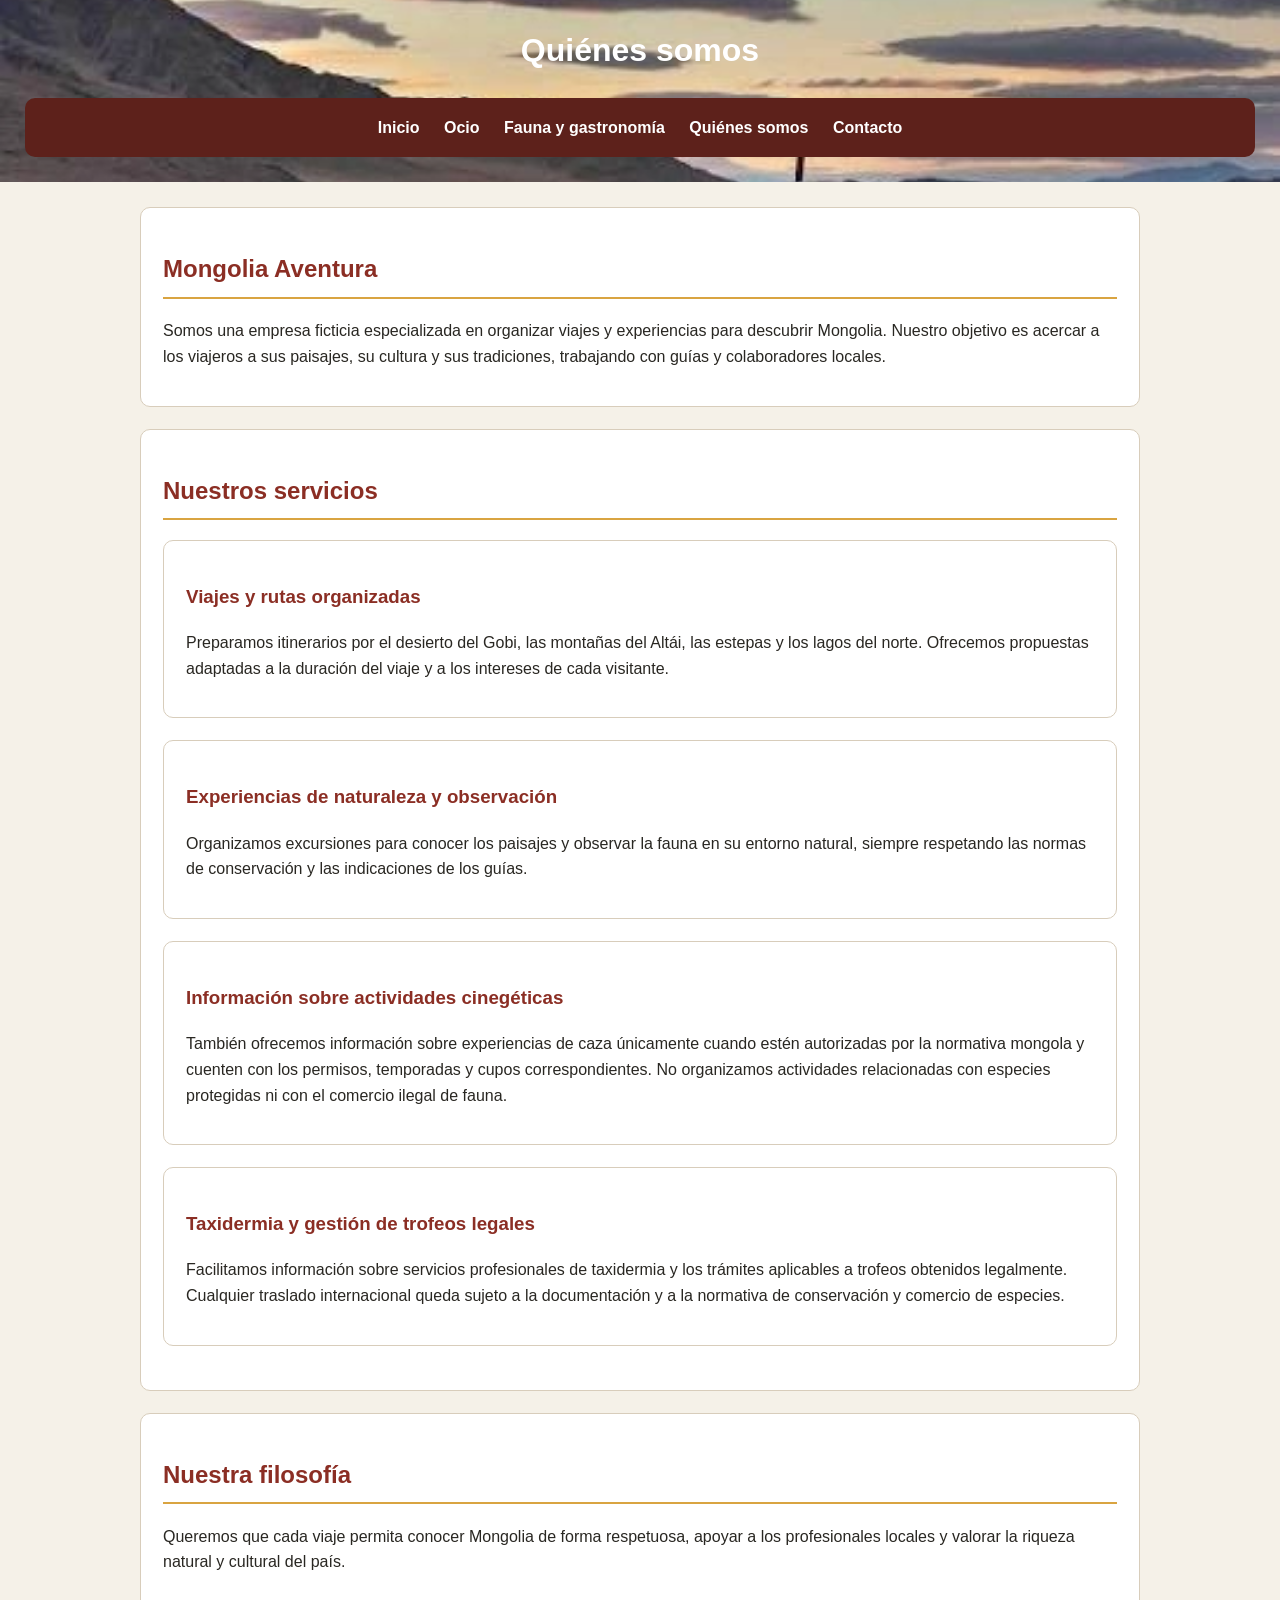
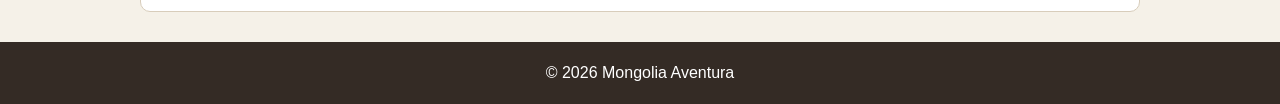
<file: mi-pagina-web-main/SobreNosotros.html>
<!DOCTYPE html>
<html lang="es">
<head>
    <meta charset="UTF-8">
    <meta name="viewport" content="width=device-width, initial-scale=1.0">
    <title>Quiénes somos | Mongolia Aventura</title>
    <link rel="icon" type="image/png" sizes="32x32" href="Imagenes/favicon.png">
    <link rel="apple-touch-icon" href="Imagenes/icono.png">
    <meta name="description" content="Conoce Mongolia Aventura, una empresa ficticia dedicada a organizar viajes y experiencias en Mongolia.">
    <link rel="stylesheet" href="estilos.css">
</head>
<body>
    <header>
        <h1>Quiénes somos</h1>
        <nav>
            <a href="index.html">Inicio</a>
            <a href="Ocio.html">Ocio</a>
            <a href="Fauna.html">Fauna y gastronomía</a>
            <a href="SobreNosotros.html">Quiénes somos</a>
            <a href="Contacto.html">Contacto</a>
        </nav>
    </header>

    <main>
        <section>
            <h2>Mongolia Aventura</h2>
            <p>Somos una empresa ficticia especializada en organizar viajes y experiencias para descubrir Mongolia. Nuestro objetivo es acercar a los viajeros a sus paisajes, su cultura y sus tradiciones, trabajando con guías y colaboradores locales.</p>
        </section>

        <section>
            <h2>Nuestros servicios</h2>
            <article>
                <h3>Viajes y rutas organizadas</h3>
                <p>Preparamos itinerarios por el desierto del Gobi, las montañas del Altái, las estepas y los lagos del norte. Ofrecemos propuestas adaptadas a la duración del viaje y a los intereses de cada visitante.</p>
            </article>
            <article>
                <h3>Experiencias de naturaleza y observación</h3>
                <p>Organizamos excursiones para conocer los paisajes y observar la fauna en su entorno natural, siempre respetando las normas de conservación y las indicaciones de los guías.</p>
            </article>
            <article>
                <h3>Información sobre actividades cinegéticas</h3>
                <p>También ofrecemos información sobre experiencias de caza únicamente cuando estén autorizadas por la normativa mongola y cuenten con los permisos, temporadas y cupos correspondientes. No organizamos actividades relacionadas con especies protegidas ni con el comercio ilegal de fauna.</p>
            </article>
            <article>
                <h3>Taxidermia y gestión de trofeos legales</h3>
                <p>Facilitamos información sobre servicios profesionales de taxidermia y los trámites aplicables a trofeos obtenidos legalmente. Cualquier traslado internacional queda sujeto a la documentación y a la normativa de conservación y comercio de especies.</p>
            </article>
        </section>

        <section>
            <h2>Nuestra filosofía</h2>
            <p>Queremos que cada viaje permita conocer Mongolia de forma respetuosa, apoyar a los profesionales locales y valorar la riqueza natural y cultural del país.</p>
        </section>
    </main>

    <footer>
        <p>&copy; 2026 Mongolia Aventura</p>
    </footer>
</body>
</html>
</file>
<file: mi-pagina-web-main/estilos.css>
/* MONGOLIA AVENTURA */

/* Variables de colores */
:root {
    --color-principal: #8b2e24;
    --color-secundario: #d9a441;
    --color-fondo: #f5f1e8;
    --color-texto: #292722;
    --color-borde: #d8cdbb;
    --radio: 10px;
}

/* Estilos generales */
* {
    box-sizing: border-box;
}

body {
    margin: 0;
    background-color: var(--color-fondo);
    color: var(--color-texto);
    font-family: Arial, Helvetica, sans-serif;
    font-size: 16px;
    line-height: 1.6;
}

/* Cabecera */
header {
    background-image: url("Imagenes/mongoliaCampo.webp");
    background-size: cover;
    background-position:center ;
    padding: 25px;
    text-align: center;
    color: white;
    background-color: var(--color-principal);
}

header h1 {
    margin-top: 0;
}

/* Menú de navegación */
nav {
    padding: 12px;
    background-color: #5d211b;
    border-radius: var(--radio);
}

nav a {
    display: inline-block;
    margin: 5px 10px;
    color: white;
    font-weight: bold;
    text-decoration: none;
}

nav a:hover {
    color: var(--color-secundario);
    text-decoration: underline;
}

/* Contenido principal */
main {
    width: 90%;
    max-width: 1000px;
    margin: 25px auto;
}

section,
article,
aside {
    margin-bottom: 22px;
    padding: 22px;
    background-color: white;
    border: 1px solid var(--color-borde);
    border-radius: var(--radio);
}

/* Títulos y textos */
h2 {
    color: var(--color-principal);
    border-bottom: 2px solid var(--color-secundario);
    padding-bottom: 8px;
}

h3 {
    color: var(--color-principal);
}

p {
    margin-bottom: 14px;
}

/* Listas */
ul,
ol {
    padding-left: 28px;
}

li {
    margin-bottom: 6px;
}

/* Tablas */
table {
    width: 100%;
    margin: 18px 0;
    border-collapse: collapse;
    background-color: white;
}

caption {
    margin-bottom: 8px;
    color: var(--color-principal);
    font-weight: bold;
}

th,
td {
    padding: 10px;
    border: 1px solid var(--color-borde);
    text-align: left;
}

th {
    color: white;
    background-color: var(--color-principal);
}

/* Imágenes */
img {
    max-width: 100%;
    height: auto;
    border-radius: var(--radio);
}

/* Formularios */
form {
    margin-top: 18px;
}

fieldset {
    margin-bottom: 20px;
    padding: 18px;
    border: 1px solid var(--color-borde);
    border-radius: var(--radio);
}

legend {
    padding: 0 8px;
    color: var(--color-principal);
    font-weight: bold;
}

label {
    display: inline-block;
    margin: 8px 8px 8px 0;
    font-weight: bold;
}

input[type="text"],
input[type="email"],
input[type="number"],
select,
textarea {
    display: block;
    width: 100%;
    max-width: 520px;
    margin: 4px 0 12px;
    padding: 10px;
    border: 1px solid #b9ad9b;
    border-radius: 6px;
    font-family: Arial, Helvetica, sans-serif;
    font-size: 16px;
}

input[type="radio"],
input[type="checkbox"] {
    margin: 8px 5px 8px 0;
}

textarea {
    resize: vertical;
}

/* Botones */
button {
    padding: 11px 20px;
    color: white;
    background-color: var(--color-principal);
    border: none;
    border-radius: 6px;
    font-size: 16px;
    font-weight: bold;
    cursor: pointer;
}

button:hover {
    background-color: #5d211b;
}

/* Enlaces */
a {
    color: var(--color-principal);
}

/* Foco visible */
a:focus,
button:focus,
input:focus,
select:focus,
textarea:focus {
    outline: 2px solid var(--color-secundario);
    outline-offset: 2px;
}

/* Pie de página */
footer {
    margin-top: 30px;
    padding: 18px;
    color: white;
    background-color: #342b25;
    text-align: center;
}

footer p {
    margin: 0;
}

/* Adaptación a pantallas pequeñas */
@media (max-width: 600px) {
    header h1 {
        font-size: 1.5em;
    }

    main {
        width: 94%;
    }

    section,
    article,
    aside {
        padding: 15px;
    }

    nav a {
        display: block;
        margin: 8px 0;
    }

    table {
        font-size: 14px;
    }
}
</file>
<file: estilos.css>
/*Variables*/

:root {
    --color-principal: #34495e;
    --color-secundario: #e5a823;
    --color-texto: #333333;
    --color-fondo: #f5f5f5;
    --color-blanco: #ffffff;
}


/*CSS generico*/

* {
    box-sizing: border-box;
}

body {
    margin: 0;
    font-family: 'Poppins', Arial, sans-serif;
    color: var(--color-texto);
    background-color: var(--color-fondo);
    line-height: 1.5;
}

main {
    padding: 20px;
}

img {
    max-width: 100%;
}


/* cabecera*/

header {
    background: linear-gradient(to right, #34495e, #607d8b);
    color: var(--color-blanco);
    text-align: center;
    padding: 25px 15px;
}

header h1 {
    margin: 0;
}


/* Menu navegacion*/

nav {
    display: flex;
    justify-content: center;
    flex-wrap: wrap;
    gap: 15px;
    background-color: var(--color-principal);
    padding: 15px;

    position: sticky;
    top: 0;
}

nav a {
    color: var(--color-blanco);
    text-decoration: none;
    padding: 8px;
    border-radius: 5px;
}

nav a:hover {
    background-color: var(--color-secundario);
    color: var(--color-texto);
}


/* Secciones y contenidos*/

section {
    margin-bottom: 30px;
}

.Bienvenidos {
    background-color: var(--color-blanco);
    padding: 20px;
    border: 1px solid #cccccc;
    border-radius: 10px;
}

article {
    background-color: var(--color-blanco);
    padding: 15px;
    margin-bottom: 15px;
    border-radius: 8px;
}



.argumentoGlobal {
    position: relative;
    padding: 40px 25px;
    min-height: 450px;
    margin-bottom: 30px;
    overflow: hidden;
    border-radius: 10px;
}

.imagenArgumento {
    position: absolute;
    top: 0;
    left: 0;
    width: 100%;
    height: 100%;
    object-fit: cover;
    opacity: 0.65;
}

.argumentoGlobalTexto {
    position: relative;
    width: 65%;
    color: var(--color-blanco);
    background-color: rgba(0, 0, 0, 0.55);
    padding: 20px;
    border-radius: 10px;
}

.argumentoGlobalTexto h2 {
    margin-top: 0;
    font-size: 28px;
}


/*Galeria de imagenes*/

.grid-galeria {
    display: grid;
    grid-template-columns: repeat(3, 1fr);
    gap: 20px;
}

.grid-galeria img {
    width: 100%;
    height: 220px;
    object-fit: cover;
    border-radius: 10px;
}
/*Video*/
video {
    max-width: 100%;
    height: auto;
}

/* Tabla */

table {
    width: 100%;
    border-collapse: collapse;
    background-color: var(--color-blanco);
    margin: 20px 0;
}

caption {
    font-size: 20px;
    font-weight: bold;
    margin-bottom: 15px;
}

th {
    background-color: var(--color-principal);
    color: var(--color-blanco);
    padding: 12px;
}

td {
    padding: 12px;
    text-align: center;
    border-bottom: 1px solid #cccccc;
}

td img {
    width: 180px;
    height: 120px;
    object-fit: cover;
    border-radius: 8px;
}

td strong {
    color: var(--color-principal);
    font-size: 20px;
}


/*formulario */

form {
    background-color: var(--color-blanco);
    padding: 20px;
    border-radius: 10px;
}

fieldset {
    margin-bottom: 20px;
    padding: 15px;
    border: 1px solid #cccccc;
    border-radius: 8px;
}

label {
    display: inline-block;
    margin: 8px 0;
}

input,
select,
textarea {
    padding: 10px;
    margin-bottom: 12px;
    border: 1px solid #cccccc;
    border-radius: 5px;
}

input[type="text"],
input[type="email"],
input[type="number"],
textarea,
select {
    width: 100%;
}

button {
    background-color: var(--color-principal);
    color: var(--color-blanco);
    padding: 12px 20px;
    border: none;
    border-radius: 5px;
    cursor: pointer;
}

button:hover {
    background-color: var(--color-secundario);
    color: var(--color-texto);
}


/* Footer */

footer {
    background-color: var(--color-principal);
    color: var(--color-blanco);
    text-align: center;
    padding: 20px;
}

footer a {
    color: var(--color-blanco);
}




@media (max-width: 768px) {

    main {
        padding: 10px;
    }

    nav {
        gap: 8px;
    }

    nav a {
        font-size: 14px;
    }

    .argumentoGlobal {
        padding: 20px;
    }

    .argumentoGlobalTexto {
        width: 100%;
    }

    .grid-galeria {
        grid-template-columns: repeat(2, 1fr);
    }

    table {
        font-size: 13px;
    }

    td,
    th {
        padding: 6px;
    }

    td img {
        width: 90px;
        height: 75px;
    }
}

@media (max-width: 480px) {

    .grid-galeria {
        grid-template-columns: 1fr;
    }

}
</file>
